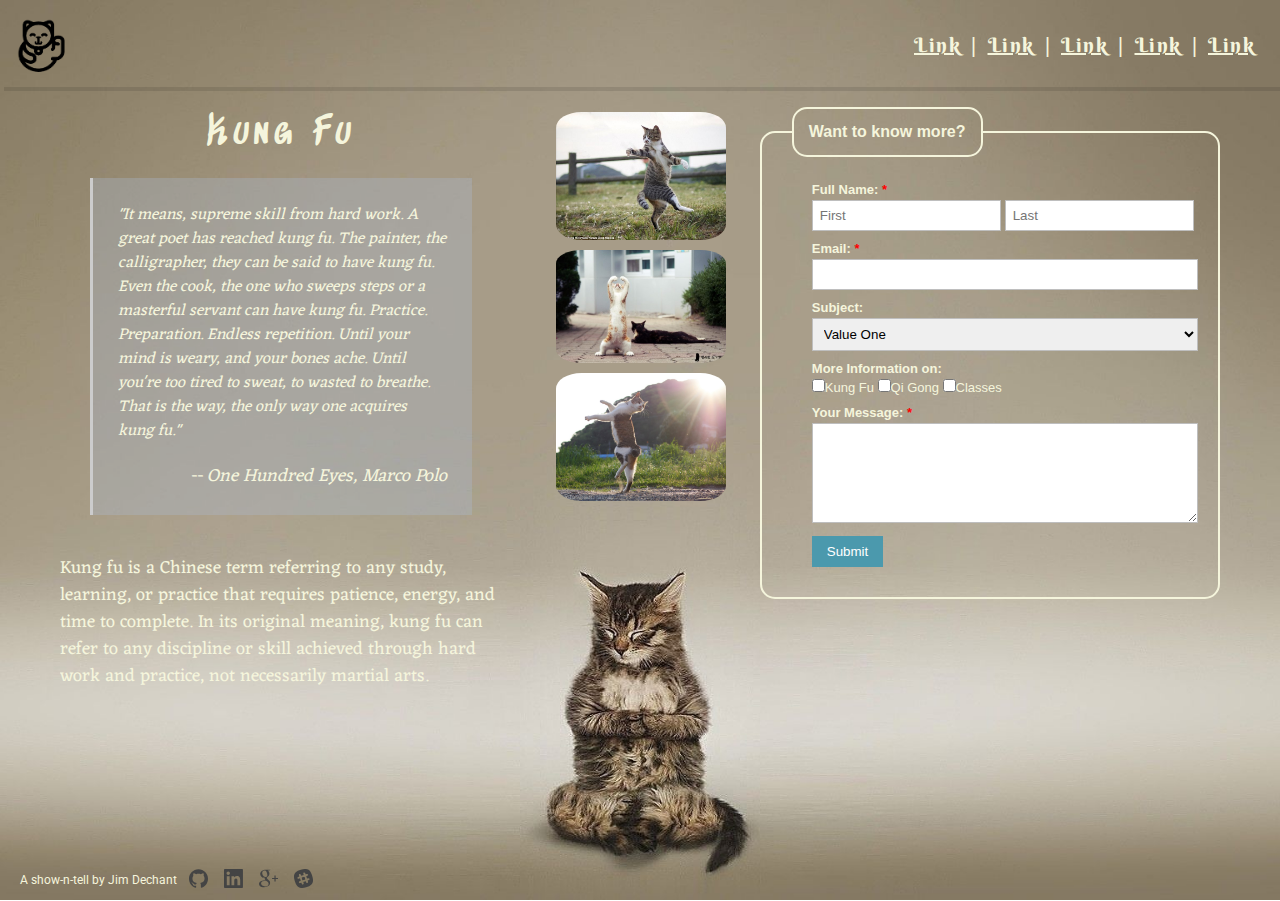
<file: index.html>
<!DOCTYPE html>
<html>

<head>
  <meta charset="utf-8">
  <title>Kung Fu</title>
  <link rel="icon" href="https://apprecs.org/ios/images/app-icons/256/4e/432805198.jpg">
  <link rel="stylesheet" href="stylesheets/reset.css">
  <link rel="stylesheet" href="stylesheets/main.css">
  <link rel="stylesheet" href="https://fonts.googleapis.com/css?family=Eczar">
  <link rel="stylesheet" href="https://fonts.googleapis.com/css?family=Roboto">
  <link rel="stylesheet" href="https://fonts.googleapis.com/css?family=Berkshire+Swash">
  <link rel="stylesheet" href="https://fonts.googleapis.com/css?family=Sedgwick+Ave+Display">
</head>

<body>
  <header class="header">
    <div class="header-left">
      <img src="./images/cat-icon.png" alt="cat logo" class="nav-pic">
    </div>
    <nav class="header-nav">
      <div class="nav-bar">
        <a href="#">Link</a>
      </div> |
      <div class="nav-bar">
        <a href="#">Link</a>
      </div> |
      <div class="nav-bar">
        <a href="#">Link</a>
      </div> |
      <div class="nav-bar">
        <a href="#">Link</a>
      </div> |
      <div class="nav-bar">
        <a href="#">Link</a>
      </div>
    </nav>
  </header>

  <main class="main-content">
    <div class="col-1-3 section-content">
      <h2 class="section-header">Kung Fu</h2>
      <blockquote cite="http://">
        <p class="quote">"It means, supreme skill from hard work. A great poet has reached kung fu. The painter, the calligrapher, they can be said to have kung fu. Even the cook, the one who sweeps steps or a masterful servant can have kung fu. Practice. Preparation.
          Endless repetition. Until your mind is weary, and your bones ache. Until you're too tired to sweat, to wasted to breathe. That is the way, the only way one acquires kung fu."</p>
        <p class="quote-author">-- One Hundred Eyes, Marco Polo</p>
      </blockquote>
      <p class="section-content">Kung fu is a Chinese term referring to any study, learning, or practice that requires patience, energy, and time to complete. In its original meaning, kung fu can refer to any discipline or skill achieved through hard work and practice, not necessarily
        martial arts.</p>
      <h3 class="section-sub-header">How to get started</h3>
      <p>You can train at any of these locations:</p>
      <ul class="learn-more">
        <li><a href="http://www.denvershaolinkungfuacademy.com/">Denver Shaolin Kung Fu Academy</a></li>
        <li><a href="https://kungfudenver.com/">Denver Ving Tsun Kung Fu</a></li>
        <li><a href="http://www.bodymindsystemscolorado.com/">Body Mind Systems</a></li>
      </ul>

      <h3 class="section-sub-header">Benefits of Kung Fu</h3>
      <p>Enjoy these benefits plus many more!</p>
      <ol>
        <li>Improved Health</li>
        <li>Better Balance</li>
        <li>Increased Flexibility</li>
      </ol>
    </div>

    <div class="col-2-3">
      <img src="./images/kf-cat.jpg" alt="A cat doing Kung Fu" class="section-pic">
      <img src="./images/kf-cat2.jpg" alt="A cat doing Qi Gong" class="section-pic">
      <img src="./images/kf-cat3.jpg" alt="A cat doing Qi Gong" class="section-pic">
    </div>

    <div class="col-3-3">
      <fieldset class="form">
        <legend>Want to know more?</legend>
        <form>
          <ul class="form-style-1">
            <li><label>Full Name: <span class="required">*</span></label><input type="text" name="field1" class="field-divided" placeholder="First" />&nbsp;<input type="text" name="field2" class="field-divided" placeholder="Last" /></li>
            <li>
              <label>Email: <span class="required">*</span></label>
              <input type="email" name="field3" class="field-long" />
            </li>
            <li>
              <label>Subject:</label>
              <select name="field4" class="field-select">
        <option value="Value One">Value One</option>
        <option value="Value Two">Value Two</option>
        <option value="Value Three">Value Three</option>
        </select>
            </li>
            <li>
            <label>More Information on:</label>
            <input type="checkbox" name="interests" value="Kung Fu">Kung Fu
            <input type="checkbox" name="interests" value="Qi Gong">Qi Gong
            <input type="checkbox" name="interests" value="Both">Classes
          </li>
            <li>
              <label>Your Message: <span class="required">*</span></label>
              <textarea name="field5" id="field5" class="field-long field-textarea"></textarea>
            </li>
            <li>
              <input type="submit" value="Submit" />
            </li>
          </ul>
        </form>
      </fieldset>
      <img src="./images/grump-cat.png" class="grump">
    </div>
  </main>

  <footer class="footer">
    <p class="created-by">A show-n-tell by Jim Dechant</p>
    <a href="https://github.com/Ecksi"><img src="images/social-git.svg" class="social"></a>
    <a href="https://www.linkedin.com/in/jim-dechant/"><img src="images/social-linkedin.svg" class="social"></a>
    <a href="https://turingschool.slack.com/messages/C029P2S9X/team/U76BXLMLZ/"><img src="images/social-google.svg" class="social"></a>
    <a href="https://turingschool.slack.com/messages/C029P2S9X/team/U76BXLMLZ/"><img src="images/social-slack.svg" class="social"></a>
  </footer>
</body>

</html>
</file>
<file: stylesheets/main.css>
* {
  box-sizing: border-box;
  color: beige;
}

@keyframes cat {
  0%   {left: 600px}
  10%  {left: 495px}
  15%  {left: 494px}
  25%  {left: 700px}
  40%  {left: 700px; top: -900px; transform: rotate(0)}
  50%  {left: -700px; top: -900px; transform: rotate(-90deg)}
  70%  {left: -700px; top: -700px; transform: rotate(-90deg)}
  75%  {left: -700px; top: -699px; transform: rotate(-90deg)}
  100% {left: -700px; top: -900px; transform: rotate(-90deg)}
}

.grump {
  margin-top: 50px;
  position: relative;
  left: 600px;
  animation: cat 20s ease-in 11s;
}

body {
  background-image: url("../images/cat-bg.jpg");
  background-repeat: no-repeat;
  background-position: center;
  background-attachment: fixed;
  background-size: cover;
  height: 100%;
  max-width: 100%;
  overflow: hidden;
}

ol, ul {
  display: block;
  margin-top: 1em;
  margin-bottom: 1em;
  margin-left: 0;
  margin-right: 0;
  padding-left: 40px;
}

ol {
  list-style-type: decimal;
}

ul {
  list-style-type: square;
}

/* Header Styling */
.header {
  display: flex;
  flex-direction: row;
  justify-content: space-between;
  box-shadow: 4px 4px rgba(0, 0, 0, .1);
}

.header-nav {
  display: flex;
  flex-direction: row;
  padding-right: 15px;
  padding-top: 35px;
  font-size: 20px;
  font-family: "Berkshire swash", Helvetica, sans-serif;
  letter-spacing: 1.5px;
}

.nav-pic {
  width: 80px;
  padding-top: 10px;
}

.nav-bar {
  padding: 0 10px;
}

/* Footer Styling */
.footer {
  position: absolute;
  bottom: 0;
  width: 100%;
  height: 30px;
  display: flex;
  align-items: center;
  margin-left: 20px;
}

.created-by {
  display: inline;
  padding-right: 4px;
  padding-bottom: 10px;
  font-size: 12px;
  font-family: Roboto, Garamond, serif;
}

.social {
  width: 35px;
  padding: 0 8px;
  padding-bottom: 10px;
}

/* Main Content Styling */
.col-1-3 {
  width: 39.33%;
  margin-left: 60px;
  padding-right: 20px;
  overflow: scroll;
}

.col-2-3 {
  width: 20.33%;
}

.col-3-3 {
  width: 39.33%;
  margin-right: 60px;
}

blockquote {
  border-left: 3px solid #ccc;
  background-color: rgba(173, 189, 214, .3);
  padding: 25px;
  margin: 0 30px 40px 30px;
  font-style: italic;
}

.quote {
  font-size: 16px;
}

.quote-author {
  margin-top: 20px;
  text-align: right;
}

.main-content, .bottom-content {
  display: flex;
  flex-direction: row;
}

.main-content {
  height: 600px;
  padding-top: 20px;
  margin-bottom: 20px;
}

.section-header, .section-sub-header {
  font-family: "Sedgwick Ave Display", Helvetica, sans-serif;
  font-size: 36px;
  letter-spacing: 5px;
  text-align: center;
}

.section-header {
  margin-bottom: 17px;
}

.section-sub-header {
  margin-top: 20px;
}

.section-content {
  font-family: Eczar, Garamond, serif;
  font-size: 18px;
  line-height: 1.5;
}

.section-pic {
  width: 170px;
  display: block;
  padding: 5px 0;
  margin: 0 auto;
  border-radius: 15%;
}

/* Form Styling */
fieldset, legend {
  border: 2px solid beige;
  border-radius: 15px;
}

fieldset {
  padding-left: 30px;
}

legend {
  font-weight: bold;
  font-family: "Lucida Sans Unicode", "Lucida Grande", sans-serif;
  padding: 15px;
}

.form-style-1 {
    margin:10px auto;
    max-width: 500px;
    padding: 5px 20px 20px 20px;
    font: 13px "Lucida Sans Unicode", "Lucida Grande", sans-serif;
}

.form-style-1 li {
    padding: 0;
    display: block;
    list-style: none;
    margin: 10px 0 0 0;
}

.form-style-1 label {
    margin:0 0 3px 0;
    padding:0px;
    display:block;
    font-weight: bold;
}

.form-style-1 input,
textarea,
select {
    border:1px solid #BEBEBE;
    padding: 7px;
    margin:0px;
    -webkit-transition: all 0.30s ease-in-out;
    outline: none;
    color: black;
}

.form-style-1 input:focus,
.form-style-1 textarea:focus,
.form-style-1 select:focus {
    box-shadow: 0 0 8px #88D5E9;
    border: 1px solid #88D5E9;
}

.form-style-1 .field-divided {
    width: 49%;
}

.form-style-1 .field-long {
    width: 100%;
}

.form-style-1 .field-select {
    width: 100%;
}

.form-style-1 .field-textarea {
    height: 100px;
}

.form-style-1 input[type=submit], .form-style-1 input[type=button] {
    background: #4B99AD;
    padding: 8px 15px 8px 15px;
    border: none;
    color: #fff;
}

.form-style-1 input[type=submit]:hover, .form-style-1 input[type=button]:hover {
    background: #4691A4;
    box-shadow:none;
}

.form-style-1 .required{
    color:red;
}
</file>
